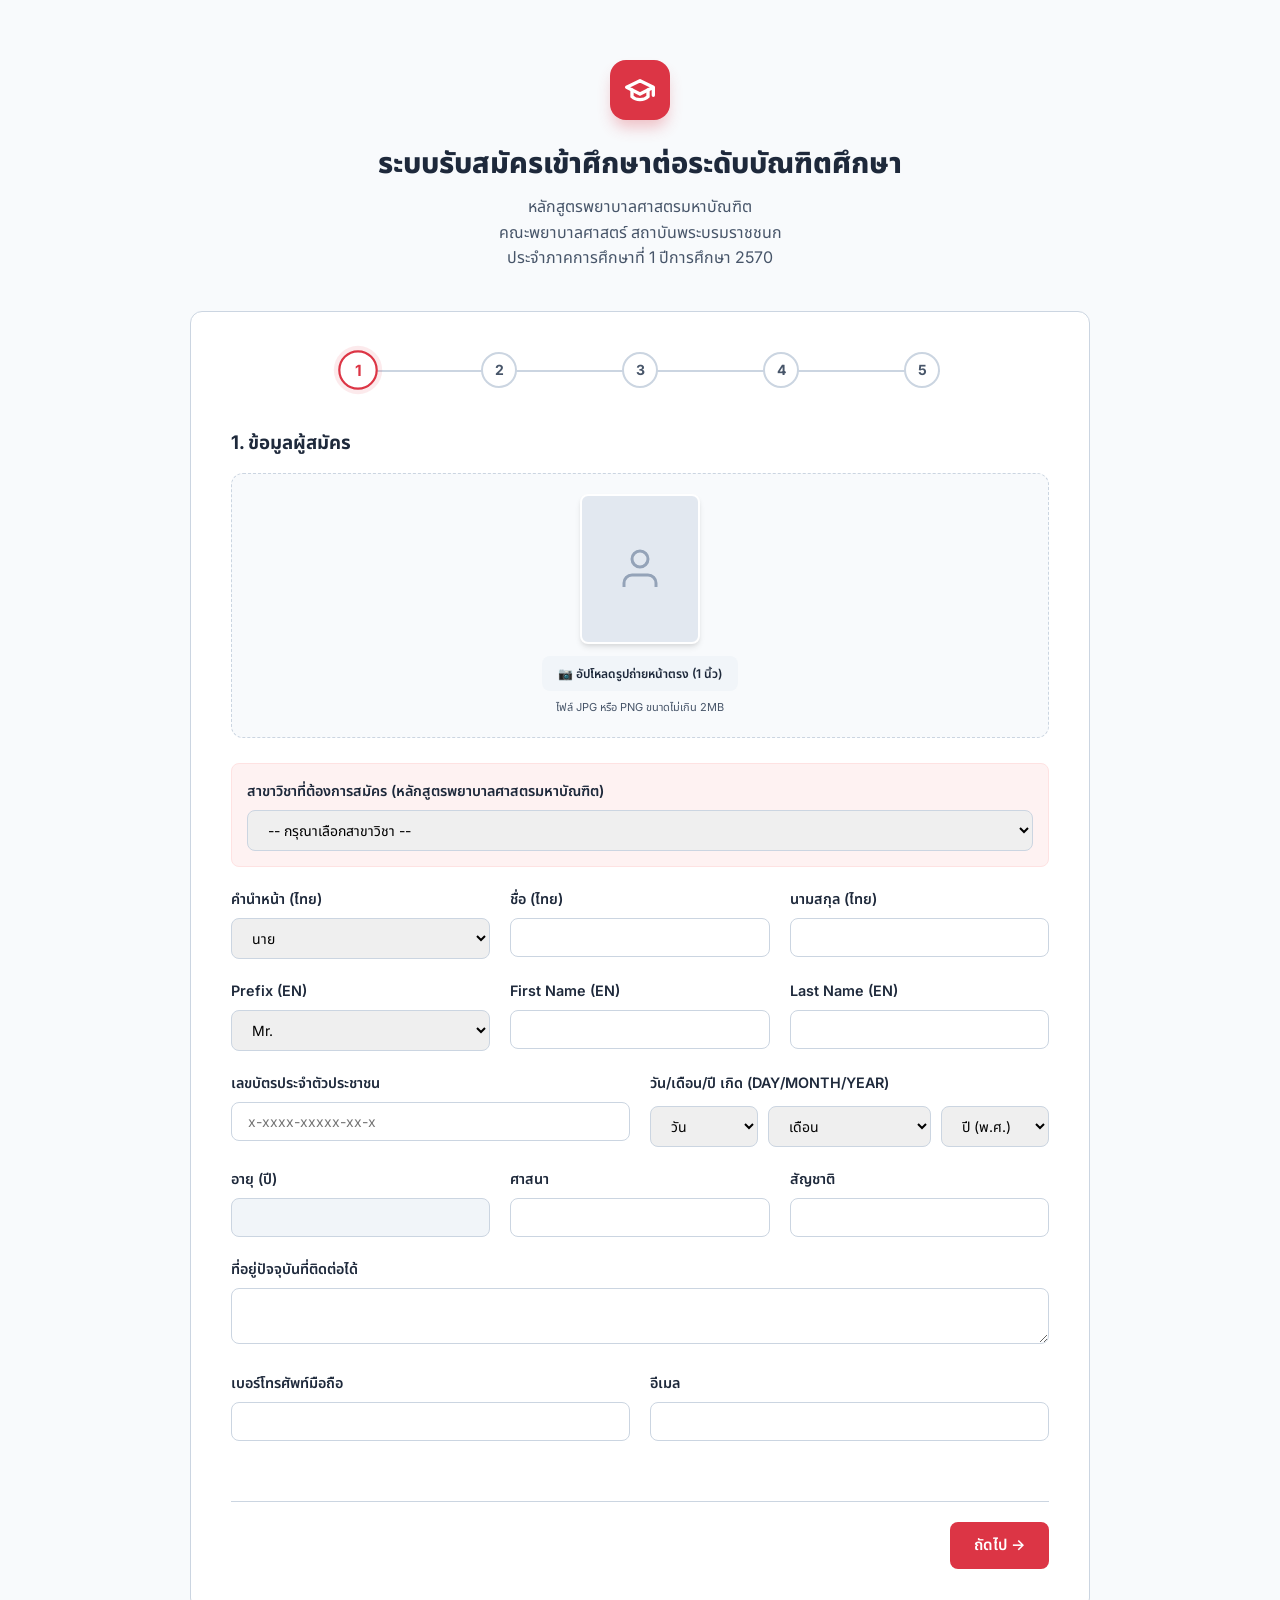
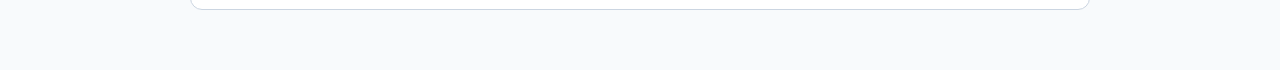
<file: apply.html>
<!DOCTYPE html>
<html lang="th">

<head>
    <meta charset="UTF-8">
    <meta name="viewport" content="width=device-width, initial-scale=1.0">
    <title>ใบสมัครเข้าศึกษาต่อระดับบัณฑิตศึกษา | Graduate Admission</title>
    <link rel="preconnect" href="https://fonts.googleapis.com" />
    <link rel="preconnect" href="https://fonts.gstatic.com" crossorigin />
    <link
        href="https://fonts.googleapis.com/css2?family=Inter:wght@300;400;500;600;700;800&family=Noto+Sans+Thai:wght@300;400;500;600;700;800&display=swap"
        rel="stylesheet" />
    <style>
        :root {
            --primary: #dc3545;
            --primary-dark: #c82333;
            --secondary: #6c757d;
            --success: #28a745;
            --bg: #f8fafc;
            --card-bg: #ffffff;
            --text-main: #1e293b;
            --text-muted: #475569;
            --border: #cbd5e1;
            --radius: 12px;
            --shadow: 0 4px 6px -1px rgba(0, 0, 0, 0.1), 0 2px 4px -1px rgba(0, 0, 0, 0.06);
        }

        * {
            box-sizing: border-box;
            margin: 0;
            padding: 0;
        }

        body {
            font-family: 'Inter', 'Noto Sans Thai', sans-serif;
            background-color: var(--bg);
            color: var(--text-main);
            line-height: 1.6;
            padding: 20px;
        }

        .container {
            max-width: 900px;
            margin: 40px auto;
        }

        .header {
            text-align: center;
            margin-bottom: 40px;
        }

        .logo-box {
            width: 60px;
            height: 60px;
            background: var(--primary);
            border-radius: 16px;
            margin: 0 auto 20px;
            display: flex;
            align-items: center;
            justify-content: center;
            color: white;
            box-shadow: 0 10px 15px -3px rgba(220, 53, 69, 0.3);
        }

        .header h1 {
            font-size: 1.8rem;
            font-weight: 800;
            margin-bottom: 8px;
        }

        .header p {
            color: var(--text-muted);
        }

        .card {
            background: var(--card-bg);
            padding: 40px;
            border-radius: var(--radius);
            border: 1px solid var(--border);
        }

        /* Stepper */
        .stepper {
            display: flex;
            justify-content: space-between;
            margin-bottom: 40px;
            position: relative;
            max-width: 600px;
            margin-left: auto;
            margin-right: auto;
        }

        .stepper::before {
            content: '';
            position: absolute;
            top: 18px;
            left: 0;
            right: 0;
            height: 2px;
            background: var(--border);
            z-index: 1;
        }

        .step {
            position: relative;
            z-index: 2;
            background: var(--card-bg);
            width: 36px;
            height: 36px;
            border-radius: 50%;
            border: 2px solid var(--border);
            display: flex;
            align-items: center;
            justify-content: center;
            font-weight: 700;
            color: var(--text-muted);
            transition: all 0.3s;
            font-size: 14px;
        }

        .step.active {
            border-color: var(--primary);
            color: var(--primary);
            transform: scale(1.1);
            box-shadow: 0 0 0 4px rgba(220, 53, 69, 0.1);
        }

        .step.completed {
            background: var(--primary);
            border-color: var(--primary);
            color: white;
        }

        .form-group {
            margin-bottom: 20px;
        }

        .form-label {
            display: block;
            font-size: 0.9rem;
            font-weight: 600;
            margin-bottom: 8px;
        }

        .form-input,
        .form-select,
        .form-textarea {
            width: 100%;
            padding: 10px 16px;
            border: 1px solid var(--border);
            border-radius: 8px;
            font-size: 14px;
            font-family: inherit;
            transition: border-color 0.2s;
        }

        .form-input:focus,
        .form-select:focus,
        .form-textarea:focus {
            outline: none;
            border-color: var(--primary);
        }

        .grid-2 {
            display: grid;
            grid-template-columns: 1fr 1fr;
            gap: 20px;
        }

        .grid-3 {
            display: grid;
            grid-template-columns: 1fr 1fr 1fr;
            gap: 20px;
        }

        @media (max-width: 600px) {

            .grid-2,
            .grid-3 {
                grid-template-columns: 1fr;
            }

            .card {
                padding: 20px;
            }
        }

        .btn {
            padding: 12px 24px;
            border-radius: 8px;
            font-weight: 600;
            cursor: pointer;
            transition: all 0.2s;
            display: inline-flex;
            align-items: center;
            justify-content: center;
            gap: 8px;
            font-family: inherit;
            border: none;
            font-size: 0.95rem;
        }

        .btn-primary {
            background: var(--primary);
            color: white;
        }

        .btn-primary:hover {
            background: var(--primary-dark);
        }

        .btn-secondary {
            background: #f1f5f9;
            color: var(--text-main);
        }

        .btn-secondary:hover {
            background: #e2e8f0;
        }

        .btn-danger {
            background: #fee2e2;
            color: #dc2626;
            font-size: 12px;
            padding: 6px 12px;
        }

        .form-section {
            display: none;
            animation: fadeIn 0.4s ease;
        }

        .form-section.active {
            display: block;
        }

        @keyframes fadeIn {
            from {
                opacity: 0;
                transform: translateY(10px);
            }

            to {
                opacity: 1;
                transform: translateY(0);
            }
        }

        /* Tables */
        .data-table-input {
            width: 100%;
            border-collapse: collapse;
            margin-top: 10px;
            font-size: 13px;
        }

        .data-table-input th {
            text-align: center;
            background: #f8fafc;
            padding: 10px;
            border: 1px solid var(--border);
            color: var(--text-muted);
        }

        .data-table-input td {
            padding: 6px;
            border: 1px solid var(--border);
            text-align: center;
        }

        .row-date-group {
            display: flex;
            gap: 4px;
            min-width: 140px;
        }

        .row-date-group .form-select {
            padding: 6px 4px !important;
            font-size: 11px !important;
            height: auto !important;
        }

        .date-d { flex: 1; }
        .date-m { flex: 1.5; }
        .date-y { flex: 1.5; }

        .data-table-input input {
            width: 100%;
            border: none;
            padding: 6px;
            font-size: 13px;
            outline: none;
            text-align: center;
        }

        /* Checklist */
        .checklist-item {
            display: flex;
            align-items: center;
            gap: 12px;
            padding: 12px;
            border: 1px solid var(--border);
            border-radius: 8px;
            margin-bottom: 8px;
            font-size: 14px;
            transition: 0.2s;
        }

        .checklist-item:hover {
            background: #f8fafc;
            border-color: var(--primary);
        }

        #loading {
            position: fixed;
            inset: 0;
            background: rgba(255, 255, 255, 0.8);
            backdrop-filter: blur(4px);
            z-index: 1000;
            display: none;
            align-items: center;
            justify-content: center;
            flex-direction: column;
        }

        .spinner {
            width: 40px;
            height: 40px;
            border: 4px solid #f3f3f3;
            border-top: 4px solid var(--primary);
            border-radius: 50%;
            animation: spin 1s linear infinite;
            margin-bottom: 15px;
        }

        @keyframes spin {
            0% {
                transform: rotate(0deg);
            }

            100% {
                transform: rotate(360deg);
            }
        }

        .success-box {
            text-align: center;
            display: none;
        }

        .success-icon {
            font-size: 4rem;
            color: var(--success);
            margin-bottom: 20px;
        }

        .app-id {
            background: #f0fdf4;
            color: var(--success);
            padding: 15px;
            border-radius: 8px;
            font-family: monospace;
            font-size: 1.5rem;
            font-weight: 800;
            margin: 20px 0;
            border: 1px dashed var(--success);
        }
    </style>
</head>

<body>

    <div id="loading">
        <div class="spinner"></div>
        <div id="loadingText">กำลังส่งใบสมัคร...</div>
    </div>

    <div class="container" id="mainContainer">
        <div class="header">
            <div class="logo-box">
                <svg width="32" height="32" viewBox="0 0 24 24" fill="none" stroke="currentColor" stroke-width="2.5"
                    stroke-linecap="round" stroke-linejoin="round">
                    <path d="M22 10v6M2 10l10-5 10 5-10 5z" />
                    <path d="M6 12v5c3 3 9 3 12 0v-5" />
                </svg>
            </div>
            <h1>ระบบรับสมัครเข้าศึกษาต่อระดับบัณฑิตศึกษา</h1>
            <p>หลักสูตรพยาบาลศาสตรมหาบัณฑิต</p>
            <p>คณะพยาบาลศาสตร์ สถาบันพระบรมราชชนก</p>
            <p>ประจำภาคการศึกษาที่ 1 ปีการศึกษา 2570</p>
        </div>

        <div class="card">
            <div class="stepper" id="stepper">
                <div class="step active" data-step="1">1</div>
                <div class="step" data-step="2">2</div>
                <div class="step" data-step="3">3</div>
                <div class="step" data-step="4">4</div>
                <div class="step" data-step="5">5</div>
            </div>

            <form id="applyForm">
                <!-- Step 1: Personal Info -->
                <div class="form-section active" data-section="1">
                    <h3 style="margin-bottom:15px;">1. ข้อมูลผู้สมัคร</h3>

                    <!-- Profile Photo Upload with Preview -->
                    <div
                        style="display:flex; flex-direction:column; align-items:center; margin-bottom:25px; padding:20px; background:#f8fafc; border:1px dashed var(--border); border-radius:12px;">
                        <div id="photoPreview"
                            style="width:120px; height:150px; background:#e2e8f0; border-radius:8px; margin-bottom:12px; display:flex; align-items:center; justify-content:center; overflow:hidden; border:2px solid white; box-shadow:var(--shadow);">
                            <svg width="48" height="48" viewBox="0 0 24 24" fill="none" stroke="#94a3b8"
                                stroke-width="1.5">
                                <path d="M20 21v-2a4 4 0 0 0-4-4H8a4 4 0 0 0-4 4v2" />
                                <circle cx="12" cy="7" r="4" />
                            </svg>
                        </div>
                        <label class="btn btn-secondary" style="font-size:12px; padding:8px 16px; cursor:pointer;">
                            <span>📷 อัปโหลดรูปถ่ายหน้าตรง (1 นิ้ว)</span>
                            <input type="file" class="input-file" data-type="รูปถ่าย" accept="image/*"
                                style="display:none;" onchange="previewImage(this)" required>
                        </label>
                        <p style="font-size:11px; color:var(--text-muted); margin-top:8px;">ไฟล์ JPG หรือ PNG
                            ขนาดไม่เกิน 2MB</p>
                    </div>

                    <div class="form-group"
                        style="padding:15px; background:#fef2f2; border:1px solid #fee2e2; border-radius:8px; margin-bottom:20px;">
                        <label class="form-label">สาขาวิชาที่ต้องการสมัคร (หลักสูตรพยาบาลศาสตรมหาบัณฑิต)</label>
                        <select class="form-select" name="Major" required>
                            <option value="">-- กรุณาเลือกสาขาวิชา --</option>
                            <option value="การพยาบาลผู้ใหญ่และผู้สูงอายุ">การพยาบาลผู้ใหญ่และผู้สูงอายุ</option>
                            <option value="การพยาบาลเด็ก">การพยาบาลเด็ก</option>
                            <option value="การผดุงครรภ์">การผดุงครรภ์</option>
                            <option value="การพยาบาลจิตเวชและสุขภาพจิต">การพยาบาลจิตเวชและสุขภาพจิต</option>
                            <option value="การพยาบาลเวชปฏิบัติชุมชน">การพยาบาลเวชปฏิบัติชุมชน</option>
                            <option value="การบริหารทางการพยาบาล">การบริหารทางการพยาบาล</option>
                        </select>
                    </div>

                    <div class="grid-3">
                        <div class="form-group">
                            <label class="form-label">คำนำหน้า (ไทย)</label>
                            <select class="form-select" name="Prefix" required>
                                <option value="นาย">นาย</option>
                                <option value="นางสาว">นางสาว</option>
                                <option value="นาง">นาง</option>
                            </select>
                        </div>
                        <div class="form-group">
                            <label class="form-label">ชื่อ (ไทย)</label>
                            <input type="text" class="form-input" name="FirstName" required>
                        </div>
                        <div class="form-group">
                            <label class="form-label">นามสกุล (ไทย)</label>
                            <input type="text" class="form-input" name="LastName" required>
                        </div>
                    </div>

                    <div class="grid-3">
                        <div class="form-group">
                            <label class="form-label">Prefix (EN)</label>
                            <select class="form-select" name="PrefixEn" required>
                                <option value="Mr.">Mr.</option>
                                <option value="Miss">Miss</option>
                                <option value="Mrs.">Mrs.</option>
                            </select>
                        </div>
                        <div class="form-group">
                            <label class="form-label">First Name (EN)</label>
                            <input type="text" class="form-input" name="FirstNameEn" required>
                        </div>
                        <div class="form-group">
                            <label class="form-label">Last Name (EN)</label>
                            <input type="text" class="form-input" name="LastNameEn" required>
                        </div>
                    </div>

                    <div class="grid-2">
                        <div class="form-group">
                            <label class="form-label">เลขบัตรประจำตัวประชาชน</label>
                            <input type="text" class="form-input" name="IdCard" id="idCardInput" placeholder="x-xxxx-xxxxx-xx-x"
                                maxlength="17" oninput="formatIdCard(this)" required>
                        </div>
                        <div class="form-group">
                            <label class="form-label">วัน/เดือน/ปี เกิด (DAY/MONTH/YEAR)</label>
                            <div style="display:grid; grid-template-columns: 1fr 1.5fr 1fr; gap:10px; margin-top: 12px;">
                                <select class="form-select" id="dob_day" required onchange="updateDobValue()">
                                    <option value="">วัน</option>
                                    <!-- Populated by JS -->
                                </select>
                                <select class="form-select" id="dob_month" required onchange="updateDobValue()">
                                    <option value="">เดือน</option>
                                    <option value="01">มกราคม (Jan)</option>
                                    <option value="02">กุมภาพันธ์ (Feb)</option>
                                    <option value="03">มีนาคม (Mar)</option>
                                    <option value="04">เมษายน (Apr)</option>
                                    <option value="05">พฤษภาคม (May)</option>
                                    <option value="06">มิถุนายน (Jun)</option>
                                    <option value="07">กรกฎาคม (Jul)</option>
                                    <option value="08">สิงหาคม (Aug)</option>
                                    <option value="09">กันยายน (Sep)</option>
                                    <option value="10">ตุลาคม (Oct)</option>
                                    <option value="11">พฤศจิกายน (Nov)</option>
                                    <option value="12">ธันวาคม (Dec)</option>
                                </select>
                                <select class="form-select" id="dob_year" required onchange="updateDobValue()">
                                    <option value="">ปี (พ.ศ.)</option>
                                    <!-- Populated by JS -->
                                </select>
                            </div>
                            <input type="hidden" id="dobInput" name="Dob" required>
                        </div>
                    </div>

                    <div class="grid-3">
                        <div class="form-group">
                            <label class="form-label">อายุ (ปี)</label>
                            <input type="number" class="form-input" id="ageInput" name="Age" readonly
                                style="background:#f1f5f9;">
                        </div>
                        <div class="form-group">
                            <label class="form-label">ศาสนา</label>
                            <input type="text" class="form-input" name="Religion" required>
                        </div>
                        <div class="form-group">
                            <label class="form-label">สัญชาติ</label>
                            <input type="text" class="form-input" name="Nationality" required>
                        </div>
                    </div>

                    <div class="form-group">
                        <label class="form-label">ที่อยู่ปัจจุบันที่ติดต่อได้</label>
                        <textarea class="form-textarea" name="Address" rows="2" required></textarea>
                    </div>

                    <div class="grid-2">
                        <div class="form-group">
                            <label class="form-label">เบอร์โทรศัพท์มือถือ</label>
                            <input type="text" class="form-input" name="Phone" required>
                        </div>
                        <div class="form-group">
                            <label class="form-label">อีเมล</label>
                            <input type="email" class="form-input" name="Email" required>
                        </div>
                    </div>
                </div>

                <!-- Step 2: Education -->
                <div class="form-section" data-section="2">
                    <h3 style="margin-bottom:10px;">2. ประวัติการศึกษา</h3>
                    <p style="font-size:0.8rem; color:var(--text-muted); margin-bottom:15px;">
                        ระบุวุฒิการศึกษา</p>

                    <div style="overflow-x:auto;">
                        <table class="data-table-input" id="eduTable">
                            <thead>
                                <tr>
                                    <th>ชื่อปริญญา</th>
                                    <th>สถาบันการศึกษา</th>
                                    <th>สาขาวิชา</th>
                                    <th>วัน/เดือน/ปี <br> ที่สำเร็จการศึกษา</th>
                                    <th>เกรดเฉลี่ย (GPA)</th>
                                </tr>
                            </thead>
                            <tbody>
                                <tr>
                                    <td><input type="text" name="edu_degree[]" required></td>
                                    <td><input type="text" name="edu_inst[]" required></td>
                                    <td><input type="text" name="edu_major[]" required></td>
                                    <td>
                                        <div class="row-date-group">
                                            <select class="form-select date-d" data-name="edu_year" required>
                                                <option value="">ว</option>
                                            </select>
                                            <select class="form-select date-m" required>
                                                <option value="">ด</option>
                                                <option value="01">ม.ค.</option>
                                                <option value="02">ก.พ.</option>
                                                <option value="03">มี.ค.</option>
                                                <option value="04">เม.ย.</option>
                                                <option value="05">พ.ค.</option>
                                                <option value="06">มิ.ย.</option>
                                                <option value="07">ก.ค.</option>
                                                <option value="08">ส.ค.</option>
                                                <option value="09">ก.ย.</option>
                                                <option value="10">ต.ค.</option>
                                                <option value="11">พ.ย.</option>
                                                <option value="12">ธ.ค.</option>
                                            </select>
                                            <select class="form-select date-y" required>
                                                <option value="">ป</option>
                                            </select>
                                        </div>
                                    </td>
                                    <td><input type="text" name="edu_gpa[]" required></td>
                                </tr>
                            </tbody>
                        </table>
                    </div>
                    <button type="button" class="btn btn-secondary" style="margin-top:10px; font-size:13px;"
                        onclick="addRow('eduTable')">+ เพิ่มรายการการศึกษา</button>

                    <h3 style="margin-top:30px; margin-bottom:10px;">3. ประวัติการฝึกอบรม/ประกาศนียบัตร (ถ้ามี)</h3>
                    <div style="overflow-x:auto;">
                        <table class="data-table-input" id="trainTable">
                            <thead>
                                <tr>
                                    <th>ชื่อการอบรม</th>
                                    <th>สถาบันการศึกษา</th>
                                    <th>ระยะเวลาการอบรม</th>
                                    <th>วัน/เดือน/ปีที่อบรม</th>
                                </tr>
                            </thead>
                            <tbody>
                                <tr>
                                    <td><input type="text" name="train_name[]"></td>
                                    <td><input type="text" name="train_inst[]"></td>
                                    <td><input type="text" name="train_dur[]"></td>
                                    <td><input type="text" name="train_year[]"></td>
                                </tr>
                            </tbody>
                        </table>
                    </div>
                    <button type="button" class="btn btn-secondary" style="margin-top:10px; font-size:13px;"
                        onclick="addRow('trainTable')">+ เพิ่มรายการฝึกอบรม</button>
                </div>

                <!-- Step 3: Work Info -->
                <div class="form-section" data-section="3">
                    <h3 style="margin-bottom:15px;">4. ประวัติการทำงาน</h3>
                    <div class="form-group">
                        <label class="form-label">สถานภาพการทำงาน</label>
                        <div style="display:flex; gap:20px;">
                            <label style="display:flex; align-items:center; gap:8px;"><input type="radio"
                                    name="WorkStatus" value="ยังไม่ได้ทำงาน" checked onchange="toggleWorkTable(false)">
                                ยังไม่ได้ทำงาน</label>
                            <label style="display:flex; align-items:center; gap:8px;"><input type="radio"
                                    name="WorkStatus" value="ทำงานแล้ว" onchange="toggleWorkTable(true)">
                                ทำงานแล้ว โปรดระบุประวัติการทำงานจากปัจจุบันถึงอดีต</label>
                        </div>
                    </div>

                    <div id="workHistorySection" style="display:none;">
                        <div style="overflow-x:auto;">
                            <table class="data-table-input" id="workTable">
                                <thead>
                                    <tr>
                                        <th>ชื่อสถานที่ทำงาน</th>
                                        <th>ตำแหน่งงาน</th>
                                        <th>ระยะเวลาการทำงาน</th>
                                        <th>เริ่มต้น</th>
                                        <th>สิ้นสุด</th>
                                        <th></th>
                                    </tr>
                                </thead>
                                <tbody>
                                    <tr>
                                        <td><input type="text" name="work_inst[]"></td>
                                        <td><input type="text" name="work_pos[]"></td>
                                        <td><input type="text" name="work_dur[]"></td>
                                        <td><input type="text" name="work_start[]"></td>
                                        <td><input type="text" name="work_end[]"></td>
                                        <td></td>
                                    </tr>
                                </tbody>
                            </table>
                        </div>
                        <button type="button" class="btn btn-secondary" style="margin-top:10px; font-size:13px;"
                            onclick="addRow('workTable')">+ เพิ่มรายการประสบการณ์ทำงาน</button>
                    </div>
                </div>

                <!-- Step 4: Workplace & Research -->
                <div class="form-section" data-section="4">
                    <h3 style="margin-bottom:15px;">5. สถานที่ทำงานในปัจจุบัน</h3>
                    <div class="form-group">
                        <label class="form-label">ชื่อสถานที่ทำงานปัจจุบัน</label>
                        <textarea class="form-textarea" name="CurrentWorkplace" rows="3"
                            placeholder="ระบุหน่วยงาน"></textarea>
                    </div>
                    <div class="form-group">
                        <label class="form-label">ที่อยู่ของสถานที่ทำงาน</label>
                        <textarea class="form-textarea" name="CurrentWorkplace" rows="3"
                            placeholder="ระบุที่อยู่"></textarea>
                    </div>
                    <div class="form-group">
                        <label class="form-label">โทรศัพท์ที่ทำงาน</label>
                        <textarea class="form-textarea" name="CurrentWorkplace" rows="3"
                            placeholder="ระบุเบอร์โทร"></textarea>
                    </div>

                    <div class="form-group">
                        <label class="form-label">แหล่งทุนสนับสนุนการศึกษา</label>
                        <select class="form-select" name="FundingType" required>
                            <option value="ทุนส่วนตัว">ทุนส่วนตัว</option>
                            <option value="ทุนต้นสังกัด">ทุนต้นสังกัด</option>
                            <option value="ทุนอื่นๆ">ทุนอื่นๆ</option>
                        </select>
                    </div>

                    <h3 style="margin-top:30px; margin-bottom:15px;">6.
                        บทความแนะนำตนเองเพื่อการศึกษาต่อและแผนการทำวิทยานิพนธ์ </h3>
                    <div class="form-group">
                        <label class="form-label">ระบุความมุ่งหมาย/แผนการทำวิทยานิพนธ์</label>
                        <textarea class="form-textarea" name="ResearchTopic" rows="6"
                            placeholder="ระบุประเด็นที่สนใจทำวิจัย"></textarea>
                    </div>
                </div>

                <!-- Step 5: Multi-File Upload -->
                <div class="form-section" data-section="5">
                    <h3 style="margin-bottom:15px;">7. อัปโหลดหลักฐานการสมัคร</h3>
                    <p style="font-size:0.85rem; color:var(--text-muted); margin-bottom:20px;">
                        กรุณาอัปโหลดเอกสารที่จำเป็นในรูปแบบไฟล์รูปภาพ (JPG, PNG) หรือ PDF</p>

                    <style>
                        .upload-row {
                            display: flex;
                            flex-direction: column;
                            gap: 10px;
                            padding: 16px;
                            border: 1px solid var(--border);
                            border-radius: 12px;
                            margin-bottom: 15px;
                            transition: 0.2s;
                            background: #fff;
                        }

                        .upload-row:hover {
                            background: #f8fafc;
                            border-color: var(--primary);
                            box-shadow: 0 4px 6px -1px rgba(0, 0, 0, 0.05);
                        }

                        .upload-row .label {
                            font-size: 14px;
                            font-weight: 600;
                            line-height: 1.5;
                            color: var(--text-main);
                        }

                        .upload-row .input-file {
                            font-size: 13px;
                            padding: 8px;
                            background: #f1f5f9;
                            border-radius: 6px;
                            border: 1px solid #e2e8f0;
                            cursor: pointer;
                        }
                    </style>

                    <div class="upload-row">
                        <div class="label">1. สำเนาวุฒิการศึกษา (สำเนาปริญญาบัตรหรือใบรับรองการสำเร็จการศึกษา) (ในกรณีที่ยังไม่ได้รับปริญญาบัตร) <span style="color:var(--primary);">*</span></div>
                        <input type="file" class="input-file" data-type="สำเนาปริญญาบัตร" accept="image/*,.pdf" required>
                    </div>

                    <div class="upload-row">
                        <div class="label">2. สำเนาใบรับรองผลการศึกษา (Transcript) <span style="color:var(--primary);">*</span></div>
                        <input type="file" class="input-file" data-type="Transcript" accept="image/*,.pdf" required>
                    </div>

                    <div class="upload-row">
                        <div class="label">3. สำเนาใบอนุญาตเป็นผู้ประกอบวิชาชีพการพยาบาลและผดุงครรภ์ชั้น 1 หรือการพยาบาลชั้น 1 ที่ไม่หมดอายุ <span style="color:var(--primary);">*</span></div>
                        <input type="file" class="input-file" data-type="ใบอนุญาตประกอบวิชาชีพ" accept="image/*,.pdf" required>
                    </div>

                    <div class="upload-row">
                        <div class="label">4. หนังสือรับรองประสบการณ์การทำงานพยาบาล/การศึกษาพยาบาล และ/หรือการบริหารการพยาบาลหลังจากสำเร็จการศึกษาอย่างน้อย 1 ปี <span style="color:var(--primary);">*</span></div>
                        <input type="file" class="input-file" data-type="หนังสือรับรองประสบการณ์การทำงาน" accept="image/*,.pdf" required>
                    </div>

                    <div class="upload-row">
                        <div class="label">5. สำเนาบัตรประจำตัวประชาชนที่ยังไม่หมดอายุ (เฉพาะด้านหน้าของบัตร) หรือสำเนาบัตรประจำตัวข้าราชการ หรือสำเนา Passport (กรณีชาวต่างชาติ) <span style="color:var(--primary);">*</span></div>
                        <input type="file" class="input-file" data-type="บัตรประชาชน" accept="image/*,.pdf" required>
                    </div>

                    <div class="upload-row">
                        <div class="label">6. สำเนาการเปลี่ยนชื่อ ชื่อสกุล (ถ้ามี)</div>
                        <input type="file" class="input-file" data-type="สำเนาการเปลี่ยนชื่อ" accept="image/*,.pdf">
                    </div>

                    <div class="upload-row">
                        <div class="label">7. สำเนาทะเบียนสมรส (ถ้ามี)</div>
                        <input type="file" class="input-file" data-type="ทะเบียนสมรส" accept="image/*,.pdf">
                    </div>

                    <div class="upload-row">
                        <div class="label">8. สำเนาทะเบียนบ้าน <span style="color:var(--primary);">*</span></div>
                        <input type="file" class="input-file" data-type="สำเนาทะเบียนบ้าน" accept="image/*,.pdf" required>
                    </div>

                    <div class="upload-row">
                        <div class="label">9. ใบรับรองแพทย์จากสถานพยาบาลของรัฐ <span style="color:var(--primary);">*</span></div>
                        <input type="file" class="input-file" data-type="ใบรับรองแพทย์" accept="image/*,.pdf" required>
                    </div>

                    <div class="upload-row">
                        <div class="label">10. สำเนาแสดงผลการสอบวัดความรู้ด้านภาษาอังกฤษ ภายในระยะเวลาไม่เกิน 2 ปี (ถ้ามี)</div>
                        <input type="file" class="input-file" data-type="ผลการสอบวัดความรู้ด้านภาษาอังกฤษ" accept="image/*,.pdf">
                    </div>

                    <div class="upload-row">
                        <div class="label">11. เอกสารอื่นๆ เช่น ผลการวิจัย, ผลงานนวัตกรรม</div>
                        <input type="file" class="input-file" data-type="เอกสารอื่นๆ" accept="image/*,.pdf">
                    </div>

                    <div class="upload-row">
                        <div class="label">12. สำเนาสลิปการโอนเงินค่าธรรมเนียมการสมัคร จำนวน 500 บาท <span style="color:var(--primary);">*</span></div>
                        <input type="file" class="input-file" data-type="หลักฐานการชำระเงิน" accept="image/*" required>
                    </div>

                    <div class="form-group" style="margin-top:25px;">
                        <label class="form-label">หมายเหตุเพิ่มเติม</label>
                        <textarea class="form-textarea" name="Notes" rows="2"></textarea>
                    </div>

                    <div
                        style="background:rgba(220,53,69,0.05); padding:20px; border-radius:8px; border:1px solid rgba(220,53,69,0.3); margin-top:20px;">
                        <label style="display:flex; align-items:flex-start; gap:12px; cursor:pointer;">
                            <input type="checkbox" style="margin-top:5px;" required>
                            <span
                                style="font-size:0.85rem;">ข้าพเข้ายืนยันว่าข้อมูลที่กรอกและเอกสารที่แนบในใบสมัครนี้เป็นความจริงและถูกต้องทุกประการ
                                หากตรวจสอบแล้วพบว่าเป็นเท็จ ข้าพเจ้ายินยอมให้ตัดสิทธิ์การเป็นนักศึกษาทันที</span>
                        </label>
                    </div>
                </div>

                <div
                    style="display:flex; justify-content:space-between; margin-top:40px; padding-top:20px; border-top:1px solid var(--border);">
                    <button type="button" class="btn btn-secondary" id="prevBtn"
                        style="visibility:hidden;">ย้อนกลับ</button>
                    <button type="button" class="btn btn-primary" id="nextBtn">ถัดไป →</button>
                    <button type="submit" class="btn btn-primary" id="submitBtn" style="display:none;">ส่งใบสมัครออนไลน์
                        ✓</button>
                </div>
            </form>

            <div class="success-box" id="successBox">
                <div class="success-icon">🎊</div>
                <h2 style="margin-bottom:10px;">ส่งใบสมัครเรียบร้อยแล้ว!</h2>
                <p>ระบบได้รับใบสมัครของท่านแล้ว กรุณาบันทึกรหัสการสมัครเพื่อใช้ติดต่อเจ้าหน้าที่</p>
                <div class="app-id" id="displayAppId">APP-XXXXXX</div>
                <button class="btn btn-secondary" onclick="location.reload()">กลับสู่หน้าสมัครใหม่</button>
            </div>
        </div>
    </div>

    <script>
        const SCRIPT_URL = '<?= ScriptApp.getService().getUrl() ?>' || 'https://script.google.com/macros/s/AKfycbxQNw9pI0QCc__UjR4JhmR8r3seti_EqmWhO9TS2t6tHCowqoK2UBKVZkxQveX_iNut/exec';
        let currentStep = 1;
        const totalSteps = 5;

        // Helper: Image Preview
        function previewImage(input) {
            const preview = document.getElementById('photoPreview');
            if (input.files && input.files[0]) {
                const reader = new FileReader();
                reader.onload = function (e) {
                    preview.innerHTML = `<img src="${e.target.result}" style="width:100%; height:100%; object-fit:cover;">`;
                }
                reader.readAsDataURL(input.files[0]);
            }
        }

        function formatIdCard(input) {
            let value = input.value.replace(/\D/g, '');
            let formatted = '';
            if (value.length > 0) {
                formatted += value.substring(0, 1);
                if (value.length > 1) {
                    formatted += '-' + value.substring(1, 5);
                    if (value.length > 5) {
                        formatted += '-' + value.substring(5, 10);
                        if (value.length > 10) {
                            formatted += '-' + value.substring(10, 12);
                            if (value.length > 12) {
                                formatted += '-' + value.substring(12, 13);
                            }
                        }
                    }
                }
            }
            input.value = formatted;
        }

        function populateDateDropdowns(container) {
            const daySelect = container.querySelector('.date-d');
            const yearSelect = container.querySelector('.date-y');
            if (!daySelect || !yearSelect) return;

            const currentYearBE = new Date().getFullYear() + 543;

            // Day 1-31
            if (daySelect.options.length <= 1) {
                for (let i = 1; i <= 31; i++) {
                    const opt = document.createElement('option');
                    opt.value = String(i).padStart(2, '0');
                    opt.textContent = i;
                    daySelect.appendChild(opt);
                }
            }

            // Year (Current back to 80 years ago)
            if (yearSelect.options.length <= 1) {
                for (let i = 0; i <= 80; i++) {
                    const yBE = currentYearBE - i;
                    const yCE = yBE - 543;
                    const opt = document.createElement('option');
                    opt.value = yCE;
                    opt.textContent = yBE;
                    yearSelect.appendChild(opt);
                }
            }
        }

        function initDobDropdowns() {
            const daySelect = document.getElementById('dob_day');
            const yearSelect = document.getElementById('dob_year');
            const currentYearBE = new Date().getFullYear() + 543;

            // Populate Days (1-31)
            for (let i = 1; i <= 31; i++) {
                const option = document.createElement('option');
                const val = String(i).padStart(2, '0');
                option.value = val;
                option.textContent = i;
                daySelect.appendChild(option);
            }

            // Populate Years for age 0 to 80
            for (let i = 0; i <= 80; i++) {
                const yearBE = currentYearBE - i;
                const yearCE = yearBE - 543;
                const option = document.createElement('option');
                option.value = yearCE;
                option.textContent = yearBE;
                yearSelect.appendChild(option);
            }

            // Populate any existing row-date-groups (like the first row of eduTable)
            document.querySelectorAll('.row-date-group').forEach(group => {
                populateDateDropdowns(group);
            });
        }

        function updateDobValue() {
            const dSelect = document.getElementById('dob_day');
            const mSelect = document.getElementById('dob_month');
            const ySelect = document.getElementById('dob_year');
            
            const month = mSelect.value;
            const currentDay = dSelect.value;

            // Handle February cap at 29
            if (month === '02') {
                // If currently select 30 or 31, reset to 29 or empty
                if (parseInt(currentDay) > 29) {
                    dSelect.value = '';
                }
                
                // Show/Hide days 30, 31
                for (let i = 29; i < dSelect.options.length; i++) {
                    const opt = dSelect.options[i];
                    if (opt.value === '30' || opt.value === '31') {
                        opt.style.display = 'none';
                    }
                }
            } else if (['04', '06', '09', '11'].includes(month)) {
                 // Months with 30 days
                 if (parseInt(currentDay) === 31) dSelect.value = '';
                 for (let i = 0; i < dSelect.options.length; i++) {
                    const opt = dSelect.options[i];
                    if (opt.value === '31') opt.style.display = 'none';
                    else opt.style.display = 'block';
                 }
            } else {
                // Months with 31 days
                for (let i = 0; i < dSelect.options.length; i++) {
                    dSelect.options[i].style.display = 'block';
                }
            }

            const d = dSelect.value;
            const m = mSelect.value;
            const y = ySelect.value;
            
            if (d && m && y) {
                const combined = `${y}-${m}-${d}`;
                document.getElementById('dobInput').value = combined;
                calculateAge();
            } else {
                document.getElementById('dobInput').value = '';
                document.getElementById('ageInput').value = '';
            }
        }

        function calculateAge() {
            const dob = document.getElementById('dobInput').value;
            if (!dob) return;
            const birthDate = new Date(dob);
            if (isNaN(birthDate)) return;
            
            const today = new Date();
            let age = today.getFullYear() - birthDate.getFullYear();
            const monthDiff = today.getMonth() - birthDate.getMonth();
            if (monthDiff < 0 || (monthDiff === 0 && today.getDate() < birthDate.getDate())) {
                age--;
            }
            document.getElementById('ageInput').value = age;
        }
        
        // Call init on load
        window.addEventListener('DOMContentLoaded', initDobDropdowns);

        function addRow(tableId) {
            const tbody = document.getElementById(tableId).getElementsByTagName('tbody')[0];
            const lastRow = tbody.rows[tbody.rows.length - 1];
            const newRow = lastRow.cloneNode(true);
            const inputs = newRow.querySelectorAll('input, select');
            for (let i = 0; i < inputs.length; i++) inputs[i].value = '';

            // Ensure delete button cell exists and add button
            const deleteCell = newRow.insertCell(-1);
            const deleteBtn = document.createElement('button');
            deleteBtn.className = 'btn btn-danger';
            deleteBtn.innerHTML = 'ลบ';
            deleteBtn.type = 'button';
            deleteBtn.onclick = function () { tbody.removeChild(newRow); };
            deleteCell.appendChild(deleteBtn);

            tbody.appendChild(newRow);
        }

        function toggleWorkTable(show) {
            document.getElementById('workHistorySection').style.display = show ? 'block' : 'none';
        }

        // Form Navigation
        function updateStep() {
            document.querySelectorAll('.form-section').forEach(s => s.classList.remove('active'));
            document.querySelector(`.form-section[data-section="${currentStep}"]`).classList.add('active');

            document.querySelectorAll('.step').forEach(s => {
                const stepNum = parseInt(s.dataset.step);
                s.classList.remove('active', 'completed');
                if (stepNum === currentStep) s.classList.add('active');
                if (stepNum < currentStep) s.classList.add('completed');
            });

            document.getElementById('prevBtn').style.visibility = (currentStep === 1) ? 'hidden' : 'visible';

            if (currentStep === totalSteps) {
                document.getElementById('nextBtn').style.display = 'none';
                document.getElementById('submitBtn').style.display = 'inline-flex';
            } else {
                document.getElementById('nextBtn').style.display = 'inline-flex';
                document.getElementById('submitBtn').style.display = 'none';
            }
            window.scrollTo(0, 0);
        }

        document.getElementById('nextBtn').onclick = () => {
            const fields = document.querySelector(`.form-section[data-section="${currentStep}"]`).querySelectorAll('[required]');
            let valid = true;
            fields.forEach(f => { if (!f.value) { f.style.borderColor = 'red'; valid = false; } else { f.style.borderColor = ''; } });
            if (valid) { currentStep++; updateStep(); }
        };
        document.getElementById('prevBtn').onclick = () => { if (currentStep > 1) { currentStep--; updateStep(); } };

        // Helper: File to Base64
        function fileToBase64(file) {
            return new Promise((resolve, reject) => {
                const reader = new FileReader();
                reader.readAsDataURL(file);
                reader.onload = () => resolve(reader.result);
                reader.onerror = error => reject(error);
            });
        }

        // Submission
        document.getElementById('applyForm').onsubmit = async (e) => {
            e.preventDefault();
            const loading = document.getElementById('loading');
            const loadingText = document.getElementById('loadingText');
            loading.style.display = 'flex';

            // Extract and process dynamic tables into JSON strings
            const formData = new FormData(e.target);
            const payload = {};
            formData.forEach((value, key) => {
                if (!key.endsWith('[]')) {
                    // Strip hyphens from IdCard before sending
                    if (key === 'IdCard') {
                        payload[key] = value.replace(/-/g, '');
                    } else {
                        payload[key] = value;
                    }
                }
            });

            // Helper to extract table data
            const getTableData = (tableId) => {
                const rows = document.getElementById(tableId).querySelectorAll('tbody tr');
                return Array.from(rows).map(row => {
                    const rowObj = {};
                    row.querySelectorAll('input').forEach(input => {
                        const name = input.name.replace('[]', '');
                        rowObj[name] = input.value;
                    });
                    // Handle split date dropdowns
                    const dateGroup = row.querySelector('.row-date-group');
                    if (dateGroup) {
                        const d = dateGroup.querySelector('.date-d').value;
                        const m = dateGroup.querySelector('.date-m').value;
                        const y = dateGroup.querySelector('.date-y').value;
                        const fieldName = dateGroup.querySelector('.date-d').dataset.name;
                        if (d && m && y) {
                            rowObj[fieldName] = `${y}-${m}-${d}`;
                        } else {
                            rowObj[fieldName] = '';
                        }
                    }
                    return rowObj;
                }).filter(obj => Object.values(obj).some(v => v !== ''));
            };

            // Phase 1: Initialize Application (Record & Folder)
            loadingText.innerText = 'กำลังส่งข้อมูลใบสมัครขั้นต้น...';
            let appId, folderId;
            try {
                const initResult = await fetch(SCRIPT_URL, {
                    method: 'POST',
                    body: JSON.stringify({
                        action: 'initializeApplication',
                        payload: payload
                    })
                }).then(res => res.json());

                if (initResult.status !== 'success') {
                    throw new Error(initResult.message || 'ไม่สามารถเริ่มต้นส่งใบสมัครได้');
                }

                appId = initResult.appId;
                folderId = initResult.folderId;
            } catch (err) {
                console.error(err);
                alert('ข้อผิดพลาดในการส่งข้อมูลขั้นต้น: ' + err.toString());
                loading.style.display = 'none';
                return;
            }

            // Phase 2: Sequential File Upload
            const fileInputs = Array.from(e.target.querySelectorAll('input[type="file"]'))
                .filter(input => input.files.length > 0);
            const totalFiles = fileInputs.length;

            for (let i = 0; i < totalFiles; i++) {
                const input = fileInputs[i];
                const file = input.files[0];
                const docType = input.dataset.type || 'เอกสารอื่นๆ';

                loadingText.innerText = `กำลังอัปโหลดเอกสาร (${i + 1}/${totalFiles}): ${docType}...`;

                try {
                    const base64 = await fileToBase64(file);
                    const fileName = `${payload.FirstName}_${payload.LastName}_${docType}.${file.name.split('.').pop()}`;

                    const uploadResult = await fetch(SCRIPT_URL, {
                        method: 'POST',
                        body: JSON.stringify({
                            action: 'uploadApplicationFile',
                            payload: {
                                appId: appId,
                                folderId: folderId,
                                fileName: fileName,
                                mimeType: file.type,
                                docType: docType,
                                base64Data: base64
                            }
                        })
                    }).then(res => res.json());

                    if (uploadResult.status !== 'success') {
                        console.warn(`ไม่สามารถอัปโหลดไฟล์ ${docType}: ${uploadResult.message}`);
                    }
                } catch (err) {
                    console.error(`เกิดข้อผิดพลาดในการอัปโหลด ${docType}:`, err);
                }
            }

            // Phase 3: Finalize
            loading.style.display = 'none';
            document.getElementById('applyForm').style.display = 'none';
            document.getElementById('stepper').style.display = 'none';
            document.getElementById('displayAppId').textContent = appId;
            document.getElementById('successBox').style.display = 'block';
            window.scrollTo(0, 0);
        }
    </script>

</body>

</html>
</file>
